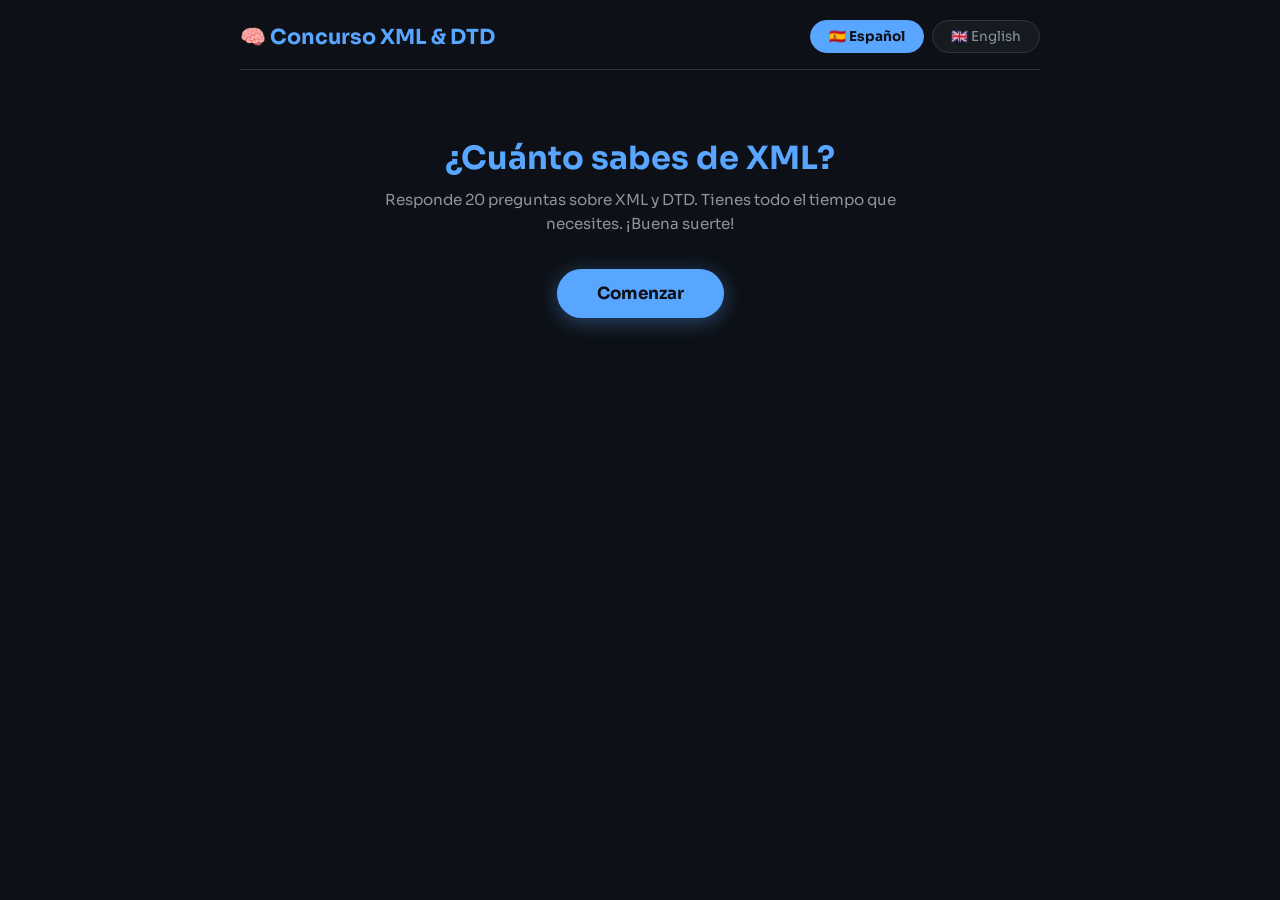
<file: index.html>
<!DOCTYPE html>
<html lang="es">
<head>
  <meta charset="UTF-8">
  <meta name="viewport" content="width=device-width, initial-scale=1.0">
  <title>Concurso XML &amp; DTD</title>

  <!-- Google Fonts --> 
  <link rel="preconnect" href="https://fonts.googleapis.com">
  <link rel="preconnect" href="https://fonts.gstatic.com" crossorigin>
  <link href="https://fonts.googleapis.com/css2?family=Sora:wght@400;600;700&display=swap" rel="stylesheet">

  <!-- Hoja de estilos propia -->
  <link rel="stylesheet" href="style.css">
</head>
<body>

  <!-- ═══════════════════════════════════════════════
       CABECERA — título + selector de idioma
  ══════════════════════════════════════════════════ -->
  <header>
    <h1 id="app-title">🧠 Concurso XML &amp; DTD</h1>

    <div class="lang-btns">
      <button class="lang-btn active" data-lang="es">🇪🇸 Español</button>
      <button class="lang-btn"        data-lang="en">🇬🇧 English</button>
    </div>
  </header>

  <!-- ═══════════════════════════════════════════════
       PANTALLA DE INICIO
  ══════════════════════════════════════════════════ -->
  <section id="start-screen">
    <h2 id="start-title">¿Cuánto sabes de XML?</h2>
    <p  id="start-desc">
      Responde 20 preguntas sobre XML y DTD.<br>
      Tienes todo el tiempo que necesites.<br>
      ¡Buena suerte!
    </p>
    <button class="start-btn" id="start-btn">Comenzar</button>
  </section>

  <!-- ═══════════════════════════════════════════════
       LOADER — se muestra mientras se carga el XML
  ══════════════════════════════════════════════════ -->
  <div id="loader">
    <div class="spinner"></div>
    <p>Cargando preguntas…</p>
  </div>

  <!-- ═══════════════════════════════════════════════
       PANTALLA DEL QUIZ
  ══════════════════════════════════════════════════ -->
  <section id="quiz-screen">

    <!-- Barra de estado: progreso · reloj · puntuación -->
    <div class="status-bar">
      <span id="progress-text" class="progress-text">Pregunta 1 de 20</span>

      <div class="timer">
        <span>⏱</span>
        <span id="timer-display">00:00</span>
      </div>

      <div class="score-badge" id="score-badge">Puntos: 0</div>
    </div>

    <!-- Barra de progreso visual -->
    <div class="progress-bar-wrap">
      <div class="progress-bar-fill" id="progress-fill" style="width:0%"></div>
    </div>

    <!-- Tarjeta de pregunta -->
    <div class="question-card">
      <p  class="question-num"  id="q-num">Pregunta 1</p>
      <p  class="question-text" id="q-text">Texto de la pregunta</p>

      <!-- Opciones de respuesta (se generan dinámicamente) -->
      <div class="choices" id="choices"></div>

      <!-- Feedback tras responder -->
      <div class="feedback" id="feedback"></div>

      <!-- Botón siguiente / ver resultados -->
      <button id="next-btn">Siguiente →</button>
    </div>

  </section>

  <!-- ═══════════════════════════════════════════════
       PANTALLA DE RESULTADOS
  ══════════════════════════════════════════════════ -->
  <section id="results-screen">
    <div class="result-card">

      <div class="result-emoji" id="res-emoji">🏆</div>
      <h2 class="result-title" id="res-title">¡Perfecto!</h2>
      <p  class="result-sub"   id="res-sub">Has acertado 20 de 20 preguntas</p>

      <!-- Estadísticas -->
      <div class="result-stats">

        <div class="stat-box" id="res-score">
          <div class="stat-value">0/20</div>
          <div class="stat-label">Puntuación</div>
        </div>

        <div class="stat-box" id="res-time">
          <div class="stat-value">00:00</div>
          <div class="stat-label">Tiempo</div>
        </div>

        <div class="stat-box" id="res-pct">
          <div class="stat-value">0%</div>
          <div class="stat-label">Aciertos</div>
        </div>

      </div>

      <!-- Barra de puntuación animada -->
      <div class="score-bar-wrap">
        <div class="score-bar-fill" id="res-bar" style="width:0%"></div>
      </div>

      <button class="replay-btn" id="replay-btn">Volver a jugar</button>
    </div>
  </section>

  <!-- Script principal — al final del body para no bloquear el render -->
  <script src="quiz.js"></script> 

</body>
</html>
</file>
<file: style.css>
/* ================================================================
   style.css — Hoja de estilos del Concurso XML
   ================================================================ */

/* ── Reset y variables ─────────────────────────────────────────── */
*, *::before, *::after { box-sizing: border-box; margin: 0; padding: 0; }

:root {
  --bg:       #0d1117;
  --surface:  #161b22;
  --surface2: #1c2333;
  --border:   #30363d;
  --accent:   #58a6ff;
  --green:    #3fb950;
  --red:      #f85149;
  --yellow:   #d29922;
  --purple:   #bc8cff;
  --text:     #e6edf3;
  --muted:    #8b949e;
  --radius:   12px;
  --shadow:   0 8px 32px rgba(0,0,0,.45);
}

body {
  background: var(--bg);
  color: var(--text);
  font-family: 'Sora', 'Segoe UI', sans-serif;
  min-height: 100vh;
  display: flex;
  flex-direction: column;
  align-items: center;
  padding: 0 16px 40px;
}

/* ── Header ────────────────────────────────────────────────────── */
header {
  width: 100%;
  max-width: 800px;
  display: flex;
  align-items: center;
  justify-content: space-between;
  padding: 20px 0 16px;
  border-bottom: 1px solid var(--border);
  margin-bottom: 28px;
  flex-wrap: wrap;
  gap: 12px;
}

header h1 {
  font-size: 1.3rem;
  color: var(--accent);
  display: flex;
  align-items: center;
  gap: 8px;
}

/* ── Controles de idioma ───────────────────────────────────────── */
.lang-btns { display: flex; gap: 8px; }

.lang-btn {
  padding: 7px 18px;
  border: 1px solid var(--border);
  border-radius: 20px;
  background: var(--surface);
  color: var(--muted);
  cursor: pointer;
  font-size: .85rem;
  font-family: inherit;
  transition: all .2s;
}

.lang-btn:hover       { border-color: var(--accent); color: var(--accent); }
.lang-btn.active      { background: var(--accent); border-color: var(--accent); color: #0d1117; font-weight: 700; }

/* ── Pantalla de inicio ────────────────────────────────────────── */
#start-screen {
  max-width: 560px;
  width: 100%;
  text-align: center;
  margin-top: 40px;
}

#start-screen h2      { font-size: 2rem; color: var(--accent); margin-bottom: 10px; }
#start-screen p       { color: var(--muted); font-size: .95rem; margin-bottom: 32px; line-height: 1.6; }

.start-btn {
  display: inline-block;
  padding: 14px 40px;
  background: var(--accent);
  color: #0d1117;
  border: none;
  border-radius: 50px;
  font-size: 1.05rem;
  font-weight: 700;
  font-family: inherit;
  cursor: pointer;
  box-shadow: 0 4px 20px rgba(88,166,255,.35);
  transition: transform .15s, box-shadow .2s;
}

.start-btn:hover { transform: translateY(-2px); box-shadow: 0 8px 28px rgba(88,166,255,.5); }

/* ── Contenedor del quiz ───────────────────────────────────────── */
#quiz-screen { width: 100%; max-width: 720px; display: none; }

/* ── Barra de estado (progreso + reloj + puntuación) ──────────── */
.status-bar {
  display: flex;
  align-items: center;
  justify-content: space-between;
  margin-bottom: 18px;
  flex-wrap: wrap;
  gap: 10px;
}

.progress-text { font-size: .85rem; color: var(--muted); }

.timer {
  display: flex;
  align-items: center;
  gap: 6px;
  font-size: 1.1rem;
  font-weight: 700;
  color: var(--yellow);
  font-variant-numeric: tabular-nums;
}

.timer span { font-size: 1rem; }

.score-badge {
  background: var(--surface2);
  border: 1px solid var(--border);
  border-radius: 20px;
  padding: 5px 14px;
  font-size: .85rem;
  color: var(--green);
  font-weight: 700;
}

/* ── Barra de progreso ─────────────────────────────────────────── */
.progress-bar-wrap {
  width: 100%;
  height: 6px;
  background: var(--surface2);
  border-radius: 3px;
  margin-bottom: 24px;
  overflow: hidden;
}

.progress-bar-fill {
  height: 100%;
  background: linear-gradient(90deg, var(--accent), var(--purple));
  border-radius: 3px;
  transition: width .4s ease;
}

/* ── Tarjeta de pregunta ───────────────────────────────────────── */
.question-card {
  background: var(--surface);
  border: 1px solid var(--border);
  border-radius: var(--radius);
  padding: 32px 28px;
  box-shadow: var(--shadow);
  animation: slideIn .35s ease;
}

@keyframes slideIn {
  from { opacity: 0; transform: translateY(16px); }
  to   { opacity: 1; transform: translateY(0); }
}

.question-num {
  font-size: .75rem;
  color: var(--purple);
  font-weight: 700;
  letter-spacing: .1em;
  text-transform: uppercase;
  margin-bottom: 10px;
}

.question-text {
  font-size: 1.15rem;
  line-height: 1.55;
  color: var(--text);
  margin-bottom: 26px;
  font-weight: 600;
}

/* ── Opciones de respuesta ─────────────────────────────────────── */
.choices { display: flex; flex-direction: column; gap: 12px; }

.choice-btn {
  display: flex;
  align-items: center;
  gap: 14px;
  padding: 14px 18px;
  background: var(--surface2);
  border: 1.5px solid var(--border);
  border-radius: 10px;
  color: var(--text);
  font-size: .95rem;
  font-family: inherit;
  cursor: pointer;
  text-align: left;
  transition: border-color .2s, background .2s, transform .1s;
  line-height: 1.4;
}

.choice-btn:hover:not(:disabled) {
  border-color: var(--accent);
  background: rgba(88,166,255,.08);
  transform: translateX(4px);
}

.choice-btn .choice-letter {
  min-width: 32px;
  height: 32px;
  border-radius: 50%;
  background: var(--border);
  color: var(--muted);
  font-size: .8rem;
  font-weight: 700;
  display: flex;
  align-items: center;
  justify-content: center;
  flex-shrink: 0;
  transition: background .2s, color .2s;
}

/* Estados feedback */
.choice-btn.correct {
  border-color: var(--green);
  background: rgba(63,185,80,.12);
}
.choice-btn.correct .choice-letter {
  background: var(--green);
  color: #0d1117;
}

.choice-btn.wrong {
  border-color: var(--red);
  background: rgba(248,81,73,.12);
}
.choice-btn.wrong .choice-letter {
  background: var(--red);
  color: #fff;
}

.choice-btn:disabled { cursor: default; }

/* ── Feedback de respuesta ─────────────────────────────────────── */
.feedback {
  margin-top: 18px;
  padding: 12px 16px;
  border-radius: 8px;
  font-size: .9rem;
  font-weight: 600;
  display: none;
  align-items: center;
  gap: 8px;
}

.feedback.correct { background: rgba(63,185,80,.15); color: var(--green); border: 1px solid rgba(63,185,80,.3); display: flex; }
.feedback.wrong   { background: rgba(248,81,73,.15);  color: var(--red);   border: 1px solid rgba(248,81,73,.3);  display: flex; }

/* ── Botón Siguiente ───────────────────────────────────────────── */
#next-btn {
  display: none;
  margin-top: 22px;
  width: 100%;
  padding: 14px;
  background: var(--accent);
  color: #0d1117;
  border: none;
  border-radius: 10px;
  font-size: 1rem;
  font-weight: 700;
  font-family: inherit;
  cursor: pointer;
  transition: opacity .2s;
}

#next-btn:hover { opacity: .85; }

/* ── Pantalla de resultados ────────────────────────────────────── */
#results-screen {
  max-width: 560px;
  width: 100%;
  text-align: center;
  display: none;
}

.result-card {
  background: var(--surface);
  border: 1px solid var(--border);
  border-radius: var(--radius);
  padding: 40px 32px;
  box-shadow: var(--shadow);
}

.result-emoji  { font-size: 4rem; margin-bottom: 12px; }
.result-title  { font-size: 1.6rem; font-weight: 700; color: var(--accent); margin-bottom: 8px; }
.result-sub    { color: var(--muted); font-size: .9rem; margin-bottom: 28px; }

.result-stats {
  display: grid;
  grid-template-columns: repeat(3, 1fr);
  gap: 14px;
  margin-bottom: 28px;
}

.stat-box {
  background: var(--surface2);
  border: 1px solid var(--border);
  border-radius: 10px;
  padding: 14px 10px;
}

.stat-value { font-size: 1.6rem; font-weight: 700; color: var(--accent); }
.stat-label { font-size: .72rem; color: var(--muted); margin-top: 4px; }

/* Barra de puntuación visual */
.score-bar-wrap {
  width: 100%;
  height: 10px;
  background: var(--surface2);
  border-radius: 5px;
  margin-bottom: 28px;
  overflow: hidden;
}

.score-bar-fill {
  height: 100%;
  border-radius: 5px;
  background: linear-gradient(90deg, var(--accent), var(--green));
  transition: width 1s ease;
}

.replay-btn {
  padding: 12px 36px;
  background: var(--accent);
  color: #0d1117;
  border: none;
  border-radius: 50px;
  font-size: .95rem;
  font-weight: 700;
  font-family: inherit;
  cursor: pointer;
  transition: transform .15s;
}

.replay-btn:hover { transform: translateY(-2px); }

/* ── Loader ─────────────────────────────────────────────────────── */
#loader {
  display: none;
  flex-direction: column;
  align-items: center;
  gap: 14px;
  margin-top: 60px;
  color: var(--muted);
  font-size: .9rem;
}

.spinner {
  width: 36px; height: 36px;
  border: 3px solid var(--border);
  border-top-color: var(--accent);
  border-radius: 50%;
  animation: spin .8s linear infinite;
}

@keyframes spin { to { transform: rotate(360deg); } }

/* ── Responsive ─────────────────────────────────────────────────── */
@media (max-width: 500px) {
  .question-card     { padding: 22px 16px; }
  .question-text     { font-size: 1rem; }
  .result-stats      { grid-template-columns: repeat(2, 1fr); }
  header h1          { font-size: 1.1rem; }
}
</file>
<file: quiz/css/style.css>
/* ================================================================
   style.css — Hoja de estilos del Concurso XML
   ================================================================ */

/* ── Reset y variables ─────────────────────────────────────────── */
*, *::before, *::after { box-sizing: border-box; margin: 0; padding: 0; }

:root {
  --bg:       #0d1117;
  --surface:  #161b22;
  --surface2: #1c2333;
  --border:   #30363d;
  --accent:   #58a6ff;
  --green:    #3fb950;
  --red:      #f85149;
  --yellow:   #d29922;
  --purple:   #bc8cff;
  --text:     #e6edf3;
  --muted:    #8b949e;
  --radius:   12px;
  --shadow:   0 8px 32px rgba(0,0,0,.45);
}

body {
  background: var(--bg);
  color: var(--text);
  font-family: 'Sora', 'Segoe UI', sans-serif;
  min-height: 100vh;
  display: flex;
  flex-direction: column;
  align-items: center;
  padding: 0 16px 40px;
}

/* ── Header ────────────────────────────────────────────────────── */
header {
  width: 100%;
  max-width: 800px;
  display: flex;
  align-items: center;
  justify-content: space-between;
  padding: 20px 0 16px;
  border-bottom: 1px solid var(--border);
  margin-bottom: 28px;
  flex-wrap: wrap;
  gap: 12px;
}

header h1 {
  font-size: 1.3rem;
  color: var(--accent);
  display: flex;
  align-items: center;
  gap: 8px;
}

/* ── Controles de idioma ───────────────────────────────────────── */
.lang-btns { display: flex; gap: 8px; }

.lang-btn {
  padding: 7px 18px;
  border: 1px solid var(--border);
  border-radius: 20px;
  background: var(--surface);
  color: var(--muted);
  cursor: pointer;
  font-size: .85rem;
  font-family: inherit;
  transition: all .2s;
}

.lang-btn:hover       { border-color: var(--accent); color: var(--accent); }
.lang-btn.active      { background: var(--accent); border-color: var(--accent); color: #0d1117; font-weight: 700; }

/* ── Pantalla de inicio ────────────────────────────────────────── */
#start-screen {
  max-width: 560px;
  width: 100%;
  text-align: center;
  margin-top: 40px;
}

#start-screen h2      { font-size: 2rem; color: var(--accent); margin-bottom: 10px; }
#start-screen p       { color: var(--muted); font-size: .95rem; margin-bottom: 32px; line-height: 1.6; }

.start-btn {
  display: inline-block;
  padding: 14px 40px;
  background: var(--accent);
  color: #0d1117;
  border: none;
  border-radius: 50px;
  font-size: 1.05rem;
  font-weight: 700;
  font-family: inherit;
  cursor: pointer;
  box-shadow: 0 4px 20px rgba(88,166,255,.35);
  transition: transform .15s, box-shadow .2s;
}

.start-btn:hover { transform: translateY(-2px); box-shadow: 0 8px 28px rgba(88,166,255,.5); }

/* ── Contenedor del quiz ───────────────────────────────────────── */
#quiz-screen { width: 100%; max-width: 720px; display: none; }

/* ── Barra de estado (progreso + reloj + puntuación) ──────────── */
.status-bar {
  display: flex;
  align-items: center;
  justify-content: space-between;
  margin-bottom: 18px;
  flex-wrap: wrap;
  gap: 10px;
}

.progress-text { font-size: .85rem; color: var(--muted); }

.timer {
  display: flex;
  align-items: center;
  gap: 6px;
  font-size: 1.1rem;
  font-weight: 700;
  color: var(--yellow);
  font-variant-numeric: tabular-nums;
}

.timer span { font-size: 1rem; }

.score-badge {
  background: var(--surface2);
  border: 1px solid var(--border);
  border-radius: 20px;
  padding: 5px 14px;
  font-size: .85rem;
  color: var(--green);
  font-weight: 700;
}

/* ── Barra de progreso ─────────────────────────────────────────── */
.progress-bar-wrap {
  width: 100%;
  height: 6px;
  background: var(--surface2);
  border-radius: 3px;
  margin-bottom: 24px;
  overflow: hidden;
}

.progress-bar-fill {
  height: 100%;
  background: linear-gradient(90deg, var(--accent), var(--purple));
  border-radius: 3px;
  transition: width .4s ease;
}

/* ── Tarjeta de pregunta ───────────────────────────────────────── */
.question-card {
  background: var(--surface);
  border: 1px solid var(--border);
  border-radius: var(--radius);
  padding: 32px 28px;
  box-shadow: var(--shadow);
  animation: slideIn .35s ease;
}

@keyframes slideIn {
  from { opacity: 0; transform: translateY(16px); }
  to   { opacity: 1; transform: translateY(0); }
}

.question-num {
  font-size: .75rem;
  color: var(--purple);
  font-weight: 700;
  letter-spacing: .1em;
  text-transform: uppercase;
  margin-bottom: 10px;
}

.question-text {
  font-size: 1.15rem;
  line-height: 1.55;
  color: var(--text);
  margin-bottom: 26px;
  font-weight: 600;
}

/* ── Opciones de respuesta ─────────────────────────────────────── */
.choices { display: flex; flex-direction: column; gap: 12px; }

.choice-btn {
  display: flex;
  align-items: center;
  gap: 14px;
  padding: 14px 18px;
  background: var(--surface2);
  border: 1.5px solid var(--border);
  border-radius: 10px;
  color: var(--text);
  font-size: .95rem;
  font-family: inherit;
  cursor: pointer;
  text-align: left;
  transition: border-color .2s, background .2s, transform .1s;
  line-height: 1.4;
}

.choice-btn:hover:not(:disabled) {
  border-color: var(--accent);
  background: rgba(88,166,255,.08);
  transform: translateX(4px);
}

.choice-btn .choice-letter {
  min-width: 32px;
  height: 32px;
  border-radius: 50%;
  background: var(--border);
  color: var(--muted);
  font-size: .8rem;
  font-weight: 700;
  display: flex;
  align-items: center;
  justify-content: center;
  flex-shrink: 0;
  transition: background .2s, color .2s;
}

/* Estados feedback */
.choice-btn.correct {
  border-color: var(--green);
  background: rgba(63,185,80,.12);
}
.choice-btn.correct .choice-letter {
  background: var(--green);
  color: #0d1117;
}

.choice-btn.wrong {
  border-color: var(--red);
  background: rgba(248,81,73,.12);
}
.choice-btn.wrong .choice-letter {
  background: var(--red);
  color: #fff;
}

.choice-btn:disabled { cursor: default; }

/* ── Feedback de respuesta ─────────────────────────────────────── */
.feedback {
  margin-top: 18px;
  padding: 12px 16px;
  border-radius: 8px;
  font-size: .9rem;
  font-weight: 600;
  display: none;
  align-items: center;
  gap: 8px;
}

.feedback.correct { background: rgba(63,185,80,.15); color: var(--green); border: 1px solid rgba(63,185,80,.3); display: flex; }
.feedback.wrong   { background: rgba(248,81,73,.15);  color: var(--red);   border: 1px solid rgba(248,81,73,.3);  display: flex; }

/* ── Botón Siguiente ───────────────────────────────────────────── */
#next-btn {
  display: none;
  margin-top: 22px;
  width: 100%;
  padding: 14px;
  background: var(--accent);
  color: #0d1117;
  border: none;
  border-radius: 10px;
  font-size: 1rem;
  font-weight: 700;
  font-family: inherit;
  cursor: pointer;
  transition: opacity .2s;
}

#next-btn:hover { opacity: .85; }

/* ── Pantalla de resultados ────────────────────────────────────── */
#results-screen {
  max-width: 560px;
  width: 100%;
  text-align: center;
  display: none;
}

.result-card {
  background: var(--surface);
  border: 1px solid var(--border);
  border-radius: var(--radius);
  padding: 40px 32px;
  box-shadow: var(--shadow);
}

.result-emoji  { font-size: 4rem; margin-bottom: 12px; }
.result-title  { font-size: 1.6rem; font-weight: 700; color: var(--accent); margin-bottom: 8px; }
.result-sub    { color: var(--muted); font-size: .9rem; margin-bottom: 28px; }

.result-stats {
  display: grid;
  grid-template-columns: repeat(3, 1fr);
  gap: 14px;
  margin-bottom: 28px;
}

.stat-box {
  background: var(--surface2);
  border: 1px solid var(--border);
  border-radius: 10px;
  padding: 14px 10px;
}

.stat-value { font-size: 1.6rem; font-weight: 700; color: var(--accent); }
.stat-label { font-size: .72rem; color: var(--muted); margin-top: 4px; }

/* Barra de puntuación visual */
.score-bar-wrap {
  width: 100%;
  height: 10px;
  background: var(--surface2);
  border-radius: 5px;
  margin-bottom: 28px;
  overflow: hidden;
}

.score-bar-fill {
  height: 100%;
  border-radius: 5px;
  background: linear-gradient(90deg, var(--accent), var(--green));
  transition: width 1s ease;
}

.replay-btn {
  padding: 12px 36px;
  background: var(--accent);
  color: #0d1117;
  border: none;
  border-radius: 50px;
  font-size: .95rem;
  font-weight: 700;
  font-family: inherit;
  cursor: pointer;
  transition: transform .15s;
}

.replay-btn:hover { transform: translateY(-2px); }

/* ── Loader ─────────────────────────────────────────────────────── */
#loader {
  display: none;
  flex-direction: column;
  align-items: center;
  gap: 14px;
  margin-top: 60px;
  color: var(--muted);
  font-size: .9rem;
}

.spinner {
  width: 36px; height: 36px;
  border: 3px solid var(--border);
  border-top-color: var(--accent);
  border-radius: 50%;
  animation: spin .8s linear infinite;
}

@keyframes spin { to { transform: rotate(360deg); } }

/* ── Responsive ─────────────────────────────────────────────────── */
@media (max-width: 500px) {
  .question-card     { padding: 22px 16px; }
  .question-text     { font-size: 1rem; }
  .result-stats      { grid-template-columns: repeat(2, 1fr); }
  header h1          { font-size: 1.1rem; }
}
</file>
